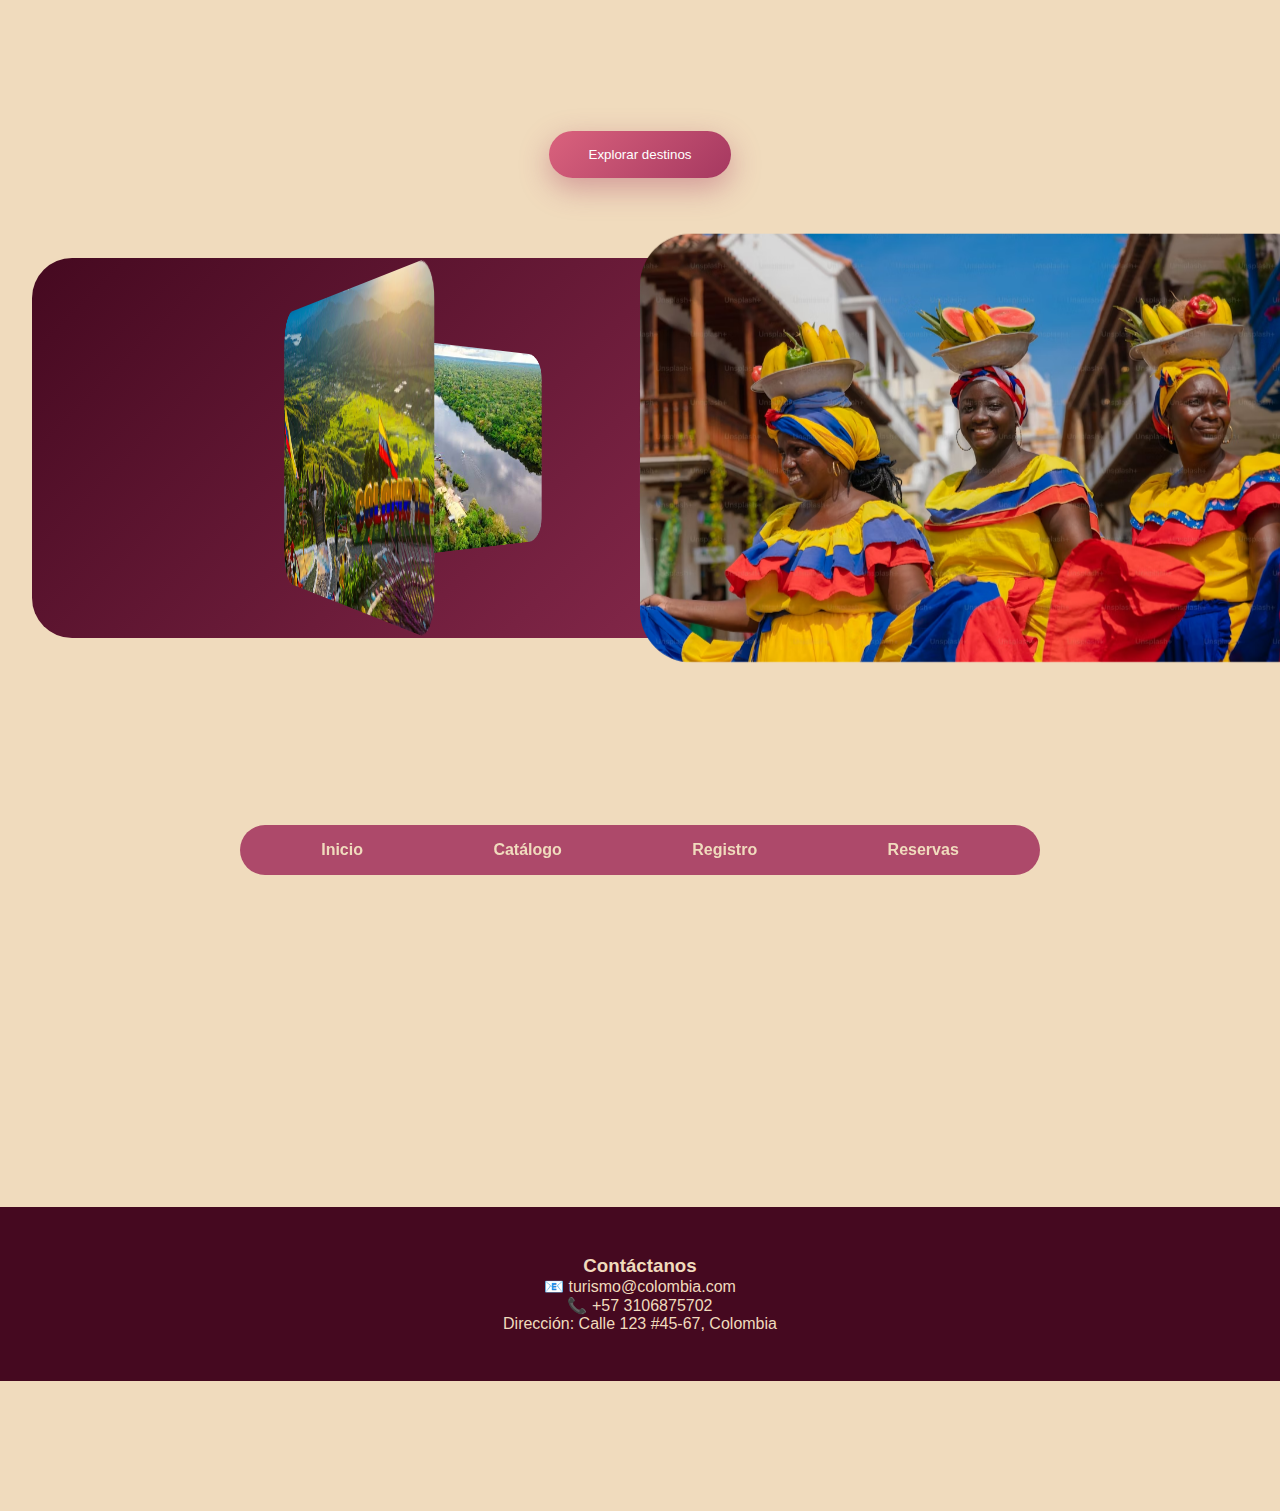
<file: index.html>
<!DOCTYPE html>
<html lang="es">
<head>
<meta charset="UTF-8">
<meta name="viewport" content="width=device-width, initial-scale=1.0">
<title>Turismo Colombia</title>
<link rel="stylesheet" href="./css/styles.css">
<title></title>
</head>
<body>

<section class="hero">
    <h1>Colombia, lo mejor del turismo regional para ti 😊</h1>
    <button class="btn-explorar">Explorar destinos</button>

    <div id="Inicio" class="carousel">
        <div class="carousel-track">
            <img src="./img/palenqueras.avif" alt="Carnaval">
            <img src="./img/turismo-eje-cafetero.webp" alt="Eje Cafetero">
            <img src="./img/nuqui.avif" alt="Nuquí">
            <img src="./img/cañodecolores.webp" alt="Caño Cristales">
            <img src="./img/leticiaamazonas.jpg" alt="Amazonía">
            <img src="./img/lamanodegigante.jpg" alt="Mano de Gigante">
        </div>
    </div>
</section>

<section class="narrativa reveal">
    <div class="decoracion"></div>
    <div class="texto">
        <h2>Descubre la magia de cada rincón</h2>
        <p>
            Colombia es un país lleno de contrastes, naturaleza exuberante,
            cultura vibrante y tradiciones únicas. Desde las montañas cafeteras
            hasta las playas del Caribe, cada región guarda una historia
            esperando ser descubierta.
        </p>
    </div>
</section>

<section class="stats reveal">
    <div class="stat">
        <h2>32</h2>
        <p>Departamentos</p>
    </div>
    <div class="stat">
        <h2>1000+</h2>
        <p>Destinos turísticos</p>
    </div>
    <div class="stat">
        <h2>365</h2>
        <p>Días para viajar</p>
    </div>
</section>

<footer>
    <h3>Contáctanos</h3>
    <p>📧 turismo@colombia.com</p>
    <p>📞 +57 3106875702</p>
    <p>Dirección: Calle 123 #45-67, Colombia</p>
</footer>

<nav class="navbar">
    <a href="./index.html">Inicio</a>
    <a href="./index2.html">Catálogo</a>
    <a href="./index3.html">Registro</a>
    <a href="./index4.html">Reservas</a>
</nav>

<script>
const reveals = document.querySelectorAll(".reveal");

window.addEventListener("scroll", () => {
    reveals.forEach(el => {
        const windowHeight = window.innerHeight;
        const elementTop = el.getBoundingClientRect().top;
        if(elementTop < windowHeight - 100){
            el.classList.add("active");
        }
    });
});
</script>

</body>
</html>
</file>
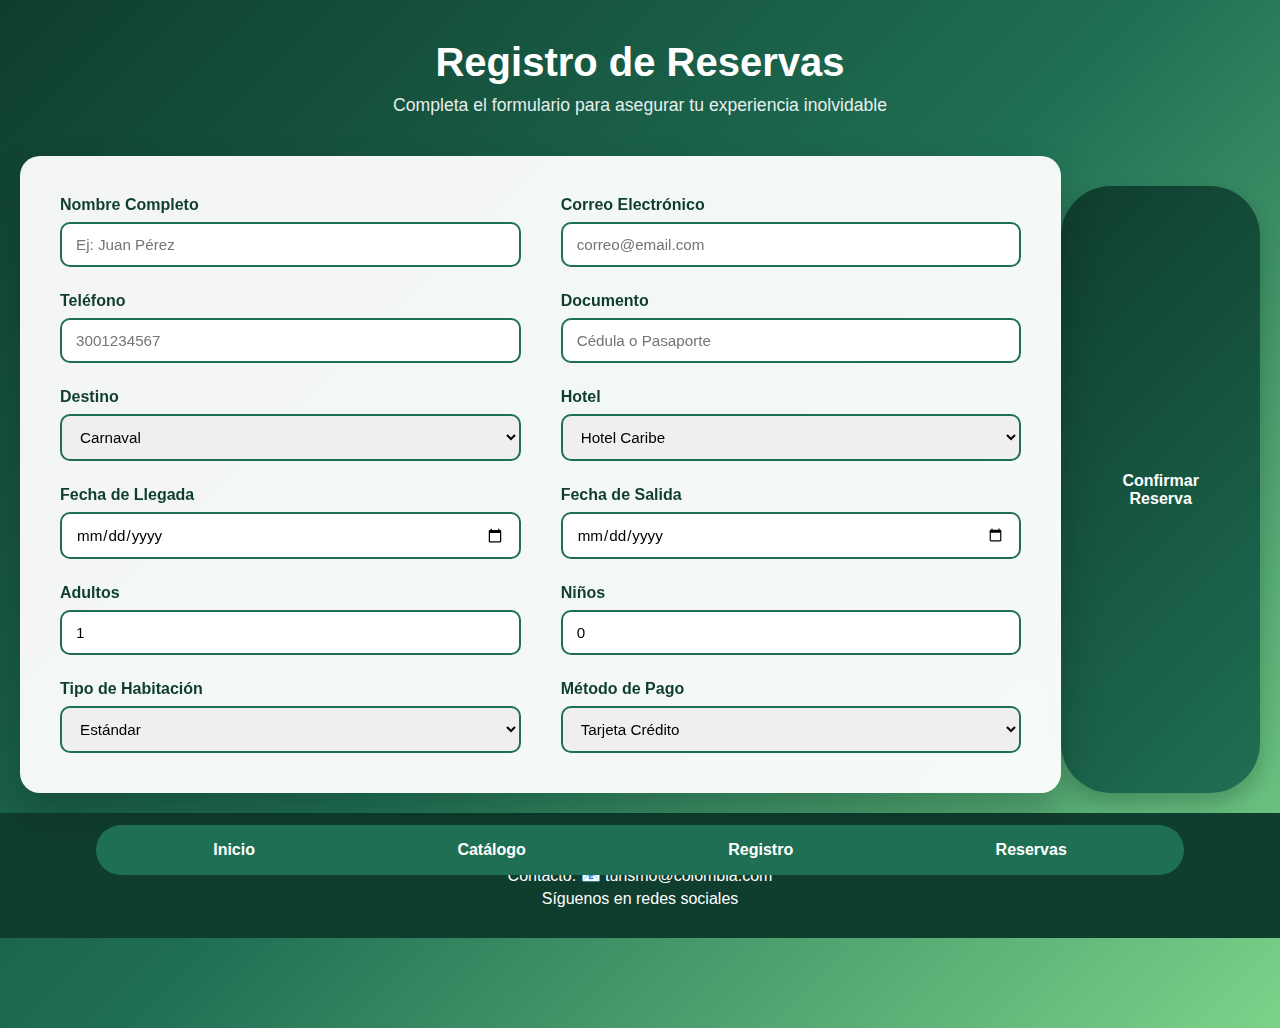
<file: index4.html>
<!DOCTYPE html>
<html lang="es">
<head>
    <meta charset="UTF-8">
    <title>Registro de Reservas</title>
    <link rel="stylesheet" href="./css/styles4.css">
</head>
<body>

<header class="header">
    <h1>Registro de Reservas</h1>
    <p>Completa el formulario para asegurar tu experiencia inolvidable</p>
</header>

<section class="form-container">
    <form class="form-grid">

        <div class="form-group">
            <label>Nombre Completo</label>
            <input type="text" placeholder="Ej: Juan Pérez">
        </div>

        <div class="form-group">
            <label>Correo Electrónico</label>
            <input type="email" placeholder="correo@email.com">
        </div>

        <div class="form-group">
            <label>Teléfono</label>
            <input type="tel" placeholder="3001234567">
        </div>

        <div class="form-group">
            <label>Documento</label>
            <input type="text" placeholder="Cédula o Pasaporte">
        </div>

        <div class="form-group">
            <label>Destino</label>
            <select>
                <option>Carnaval</option>
                <option>Eje Cafetero</option>
                <option>Nuquí</option>
                <option>Caño Cristales</option>
                <option>Amazonía</option>
                <option>Mano de Gigante</option>
            </select>
        </div>

        <div class="form-group">
            <label>Hotel</label>
            <select>
                <option>Hotel Caribe</option>
                <option>Eco Lodge Amazon</option>
                <option>Hotel Montaña Real</option>
            </select>
        </div>

        <div class="form-group">
            <label>Fecha de Llegada</label>
            <input type="date">
        </div>

        <div class="form-group">
            <label>Fecha de Salida</label>
            <input type="date">
        </div>

        <div class="form-group">
            <label>Adultos</label>
            <input type="number" min="1" value="1">
        </div>

        <div class="form-group">
            <label>Niños</label>
            <input type="number" min="0" value="0">
        </div>

        <div class="form-group">
            <label>Tipo de Habitación</label>
            <select>
                <option>Estándar</option>
                <option>Suite</option>
                <option>Familiar</option>
            </select>
        </div>

        <div class="form-group">
            <label>Método de Pago</label>
            <select>
                <option>Tarjeta Crédito</option>
                <option>Tarjeta Débito</option>
                <option>Transferencia</option>
            </select>
        </div>

    </form>

    <button class="btn-reservar">Confirmar Reserva</button>
</section>

<footer class="footer">
    <div class="footer-content">
        <p>© 2026 Turismo Colombia</p>
        <p>Contacto: 📧 turismo@colombia.com </p>
        <p>Síguenos en redes sociales</p>
    </div>
</footer>

<nav class="navbar">
    <a href="./index.html">Inicio</a>
    <a href="./index2.html">Catálogo</a>
    <a href="./index3.html">Registro</a>
    <a href="./index4.html">Reservas</a>
</nav>

</body>
</html>
</file>
<file: css/styles.css>
*{
    margin:0;
    padding:0;
    box-sizing:border-box;
    font-family:'Segoe UI', sans-serif;
}

body{
    background:#f0dbbd;
    color:#450920;
    overflow-x:hidden;
}

.background-blobs{
    position:fixed;
    width:100%;
    height:100%;
    z-index:-1;
    overflow:hidden;
}

.background-blobs span{
    position:absolute;
    border-radius:50%;
    filter:blur(80px);
    opacity:0.4;
    animation:float 15s infinite alternate ease-in-out;
}

.background-blobs span:nth-child(1){
    width:300px;
    height:300px;
    background:#ffa5ab;
    top:10%;
    left:5%;
}

.background-blobs span:nth-child(2){
    width:400px;
    height:400px;
    background:#da627d;
    bottom:15%;
    right:10%;
}

.background-blobs span:nth-child(3){
    width:250px;
    height:250px;
    background:#a53860;
    top:50%;
    left:60%;
}

@keyframes float{
    from{transform:translateY(0);}
    to{transform:translateY(-40px);}
}

.hero{
    padding:4rem 2rem;
    text-align:center;
}

.hero h1{
    font-size:2.3rem;
    margin-bottom:1.5rem;
    color:#a53860;
    animation:fadeUp 1.5s ease forwards;
    opacity:0;
}

@keyframes fadeUp{
    from{opacity:0; transform:translateY(40px);}
    to{opacity:1; transform:translateY(0);}
}

.btn-explorar{
    background:linear-gradient(135deg,#da627d,#a53860);
    color:white;
    border:none;
    padding:1rem 2.5rem;
    border-radius:50px;
    cursor:pointer;
    margin-bottom:3rem;
    transition:0.4s;
    box-shadow:0 10px 30px rgba(165,56,96,0.4);
}

.btn-explorar:hover{
    transform:translateY(-5px);
    box-shadow:0 20px 40px rgba(165,56,96,0.6);
}

.carousel{
    width:100%;
    height:380px;
    perspective:1200px;
    display:flex;
    justify-content:center;
    align-items:center;

    background:linear-gradient(135deg,#450920,#a53860);
    border-radius:40px;
    padding:2rem;
    margin-top:2rem;
}

.carousel-track{
    position:relative;
    width:400px;
    height:250px;
    transform-style:preserve-3d;
    animation:rotate 22s infinite linear;
}

.carousel-track img{
    position:absolute;
    width:400px;
    height:250px;
    object-fit:cover;
    border-radius:30px;
    transition:0.5s;
    cursor:pointer;
}

.carousel-track img:nth-child(1){transform:rotateY(0deg) translateZ(500px);}
.carousel-track img:nth-child(2){transform:rotateY(60deg) translateZ(500px);}
.carousel-track img:nth-child(3){transform:rotateY(120deg) translateZ(500px);}
.carousel-track img:nth-child(4){transform:rotateY(180deg) translateZ(500px);}
.carousel-track img:nth-child(5){transform:rotateY(240deg) translateZ(500px);}
.carousel-track img:nth-child(6){transform:rotateY(300deg) translateZ(500px);}

@keyframes rotate{
    from{transform:rotateY(0);}
    to{transform:rotateY(360deg);}
}

.carousel-track img:hover{
    scale: 1.08;
    filter: brightness(1.1);
}

.carousel:hover .carousel-track{
    animation-play-state:paused;
}

.narrativa{
    padding:6rem 2rem;
    background:linear-gradient(135deg,#ffa5ab,#da627d);
    color:white;
    text-align:center;
}

.narrativa h2{
    margin-bottom:1rem;
}

.stats{
    display:flex;
    justify-content:center;
    gap:4rem;
    padding:5rem 2rem;
    text-align:center;
}

.stat h2{
    font-size:3rem;
    color:#a53860;
}

.stat p{
    font-weight:bold;
}

footer{
    background:#450920;
    color:#f0dbbd;
    text-align:center;
    padding:3rem 2rem;
    margin-bottom:130px;
}

.navbar{
    position:fixed;
    bottom:25px;
    left:50%;
    transform:translateX(-50%);
    width:85%;
    max-width:800px;
    display:flex;
    justify-content:space-around;
    padding:1rem;
    background:rgba(165,56,96,0.9);
    backdrop-filter:blur(12px);
    border-radius:60px;
}

.navbar a{
    color:#f0dbbd;
    text-decoration:none;
    font-weight:bold;
}

.reveal{
    opacity:0;
    transform:translateY(40px);
    transition:1s;
}

.reveal.active{
    opacity:1;
    transform:translateY(0);
}

@media(max-width:768px){

    .navbar{
        width: 92%;
        flex-wrap: wrap;
        justify-content: center ;
        gap: 0.8rem;
        padding: 1rem 0.5rem;
    }

    .stats{
        flex-direction:column;
        gap:2rem;
    }

    body{
        overflow-x: hidden; 
    }

    .carousel{
        width:100%;
        height:260px;
        padding:1rem;
        overflow:hidden; 
    }

    .carousel-track{
        width:90vw;
        max-width:300px;  
        height:160px;
    }

    .carousel-track img{
        width:100%;
        height:160px;
        object-fit:cover;
    }

    .carousel-track img:nth-child(1){transform:rotateY(0deg) translateZ(300px);}
    .carousel-track img:nth-child(2){transform:rotateY(60deg) translateZ(300px);}
    .carousel-track img:nth-child(3){transform:rotateY(120deg) translateZ(300px);}
    .carousel-track img:nth-child(4){transform:rotateY(180deg) translateZ(300px);}
    .carousel-track img:nth-child(5){transform:rotateY(240deg) translateZ(300px);}
    .carousel-track img:nth-child(6){transform:rotateY(300deg) translateZ(300px);}
}
</file>
<file: css/styles4.css>
* {
    margin: 0;
    padding: 0;
    box-sizing: border-box;
    font-family: 'Segoe UI', sans-serif;
}

body {
    background: linear-gradient(135deg, #0f3d2e, #1f6f54, #7bd389);
    min-height: 100vh;
    display: flex;
    flex-direction: column;
    padding-bottom: 90px;
}

.header {
    text-align: center;
    padding: 40px 20px 20px 20px;
    color: white;
}

.header h1 {
    font-size: 2.5rem;
    margin-bottom: 10px;
}

.header p {
    font-size: 1.1rem;
    opacity: 0.9;
}

.form-container {
    width: 100%;
    display: flex;
    justify-content: center;
    padding: 20px;
}

.form-grid {
    background: rgba(255, 255, 255, 0.95);
    backdrop-filter: blur(8px);
    padding: 40px;
    border-radius: 20px;
    width: 100%;
    max-width: 1100px;
    display: grid;
    grid-template-columns: repeat(2, 1fr);
    gap: 25px 40px;
    box-shadow: 0 20px 40px rgba(0, 0, 0, 0.2);
}

.form-group {
    display: flex;
    flex-direction: column;
}

.form-group label {
    font-weight: 600;
    margin-bottom: 8px;
    color: #0f3d2e;
}

.form-group input,
.form-group select {
    padding: 12px 14px;
    border-radius: 10px;
    border: 2px solid #1f6f54;
    outline: none;
    font-size: 0.95rem;
    transition: 0.3s;
}

.form-group input:focus,
.form-group select:focus {
    border-color: #0f3d2e;
    box-shadow: 0 0 10px rgba(31, 111, 84, 0.3);
}

.btn-reservar {
    margin-top: 30px;
    padding: 15px 40px;
    border: none;
    border-radius: 50px;
    background: linear-gradient(135deg, #0f3d2e, #1f6f54);
    color: white;
    font-size: 1rem;
    font-weight: bold;
    cursor: pointer;
    transition: 0.3s;
    box-shadow: 0 10px 20px rgba(0, 0, 0, 0.2);
}

.btn-reservar:hover {
    transform: translateY(-3px);
    background: linear-gradient(135deg, #1f6f54, #0f3d2e);
}

.footer {
    background: #0f3d2e;
    color: white;
    text-align: center;
    padding: 25px 15px;
    margin-top: auto;
}

.footer-content p {
    margin: 5px 0;
}

.navbar{
    position:fixed;
    bottom:25px;
    left:50%;
    transform:translateX(-50%);
    width:85%;
    display:flex;
    justify-content:space-around;
    padding:1rem;
    background: #1f6f54;
    backdrop-filter: blur(12px);
    border-radius:60px;
    
}

.navbar a {
    color: white;
    text-decoration: none;
    font-weight: 600;
    transition: 0.3s;
}

.navbar a:hover {
    color: #7bd389;
}

@media (max-width: 1024px) {
    .form-grid {
        max-width: 90%;
    }
}

@media (max-width: 768px) {
    .form-grid {
        grid-template-columns: 1fr;
        padding: 30px;
    }

    .header h1 {
        font-size: 2rem;
    }

    .nav-bottom {
        width: 90%;
        justify-content: space-around;
        gap: 15px;
        padding: 12px;
    }
}

@media (min-width: 1600px) {
    .form-grid {
        max-width: 1300px;
        padding: 50px;
        gap: 30px 60px;
    }

    .header h1 {
        font-size: 3rem;
    }

    .btn-reservar {
        font-size: 1.2rem;
        padding: 18px 50px;
    }
}
</file>
